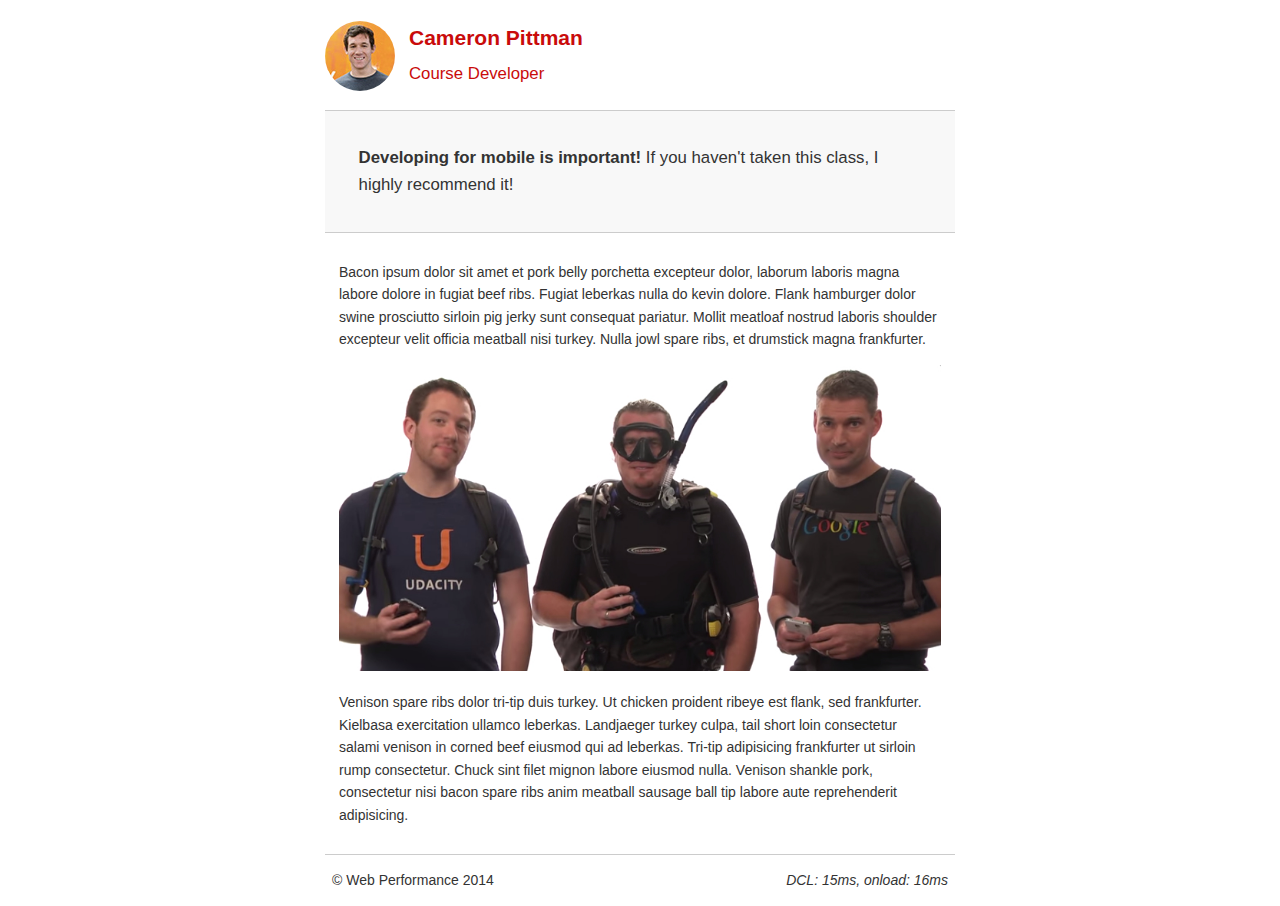
<file: project-mobile.html>
<!DOCTYPE html>
<html lang="en">
  <head>
    <meta charset="utf-8">
    <meta name="viewport" content="width=device-width, initial-scale=1">
    <meta name="description" content=" FILL ME IN ">
    <meta name="author" content=" FILL ME IN ">
    <title>Cameron Pitman: Portfolio</title>

    <!-- Hmm, what is the impact of web fonts on speed? Measure it... -->
    <!-- <link href="//fonts.googleapis.com/css?family=Open+Sans:400,700" rel="stylesheet"> -->

    <link href="css/style.css" rel="stylesheet">
    <link href="css/print.css" rel="stylesheet">

    <script>
      (function(w,g){w['GoogleAnalyticsObject']=g;
      w[g]=w[g]||function(){(w[g].q=w[g].q||[]).push(arguments)};w[g].l=1*new Date();})(window,'ga');

      // TODO: replace with your Google Analytics profile ID.
      ga('create', 'UA-XXXX-Y');
      ga('send', 'pageview');
    </script>
    <script src="http://www.google-analytics.com/analytics.js"></script>
    <script async src="js/perfmatters.js"></script>
  </head>

  <body>
    <header>
      <a href="/"><img src="img/profilepic.jpg"></a>
      <p>Cameron Pittman<br><span>Course Developer</span></p>
    </header>

    <div class="container">
      <div class="hero">
        <strong>Developing for mobile is important!</strong> If you haven't taken this class, I highly recommend it!
      </div>

      <div class="content">
        
        <p>Bacon ipsum dolor sit amet et pork belly porchetta excepteur dolor, laborum laboris magna labore dolore in fugiat beef ribs. Fugiat leberkas nulla do kevin dolore. Flank hamburger dolor swine prosciutto sirloin pig jerky sunt consequat pariatur. Mollit meatloaf nostrud laboris shoulder excepteur velit officia meatball nisi turkey. Nulla jowl spare ribs, et drumstick magna frankfurter.</p>

        <img src="img/mobilewebdev.jpg">

        <p>Venison spare ribs dolor tri-tip duis turkey. Ut chicken proident ribeye est flank, sed frankfurter. Kielbasa exercitation ullamco leberkas. Landjaeger turkey culpa, tail short loin consectetur salami venison in corned beef eiusmod qui ad leberkas. Tri-tip adipisicing frankfurter ut sirloin rump consectetur. Chuck sint filet mignon labore eiusmod nulla. Venison shankle pork, consectetur nisi bacon spare ribs anim meatball sausage ball tip labore aute reprehenderit adipisicing.</p>

    </div>

    <footer>
      <p>&copy; Web Performance 2014 <span id="crp-stats"></span></p>
    </footer>
  </body>
</html>
</file>
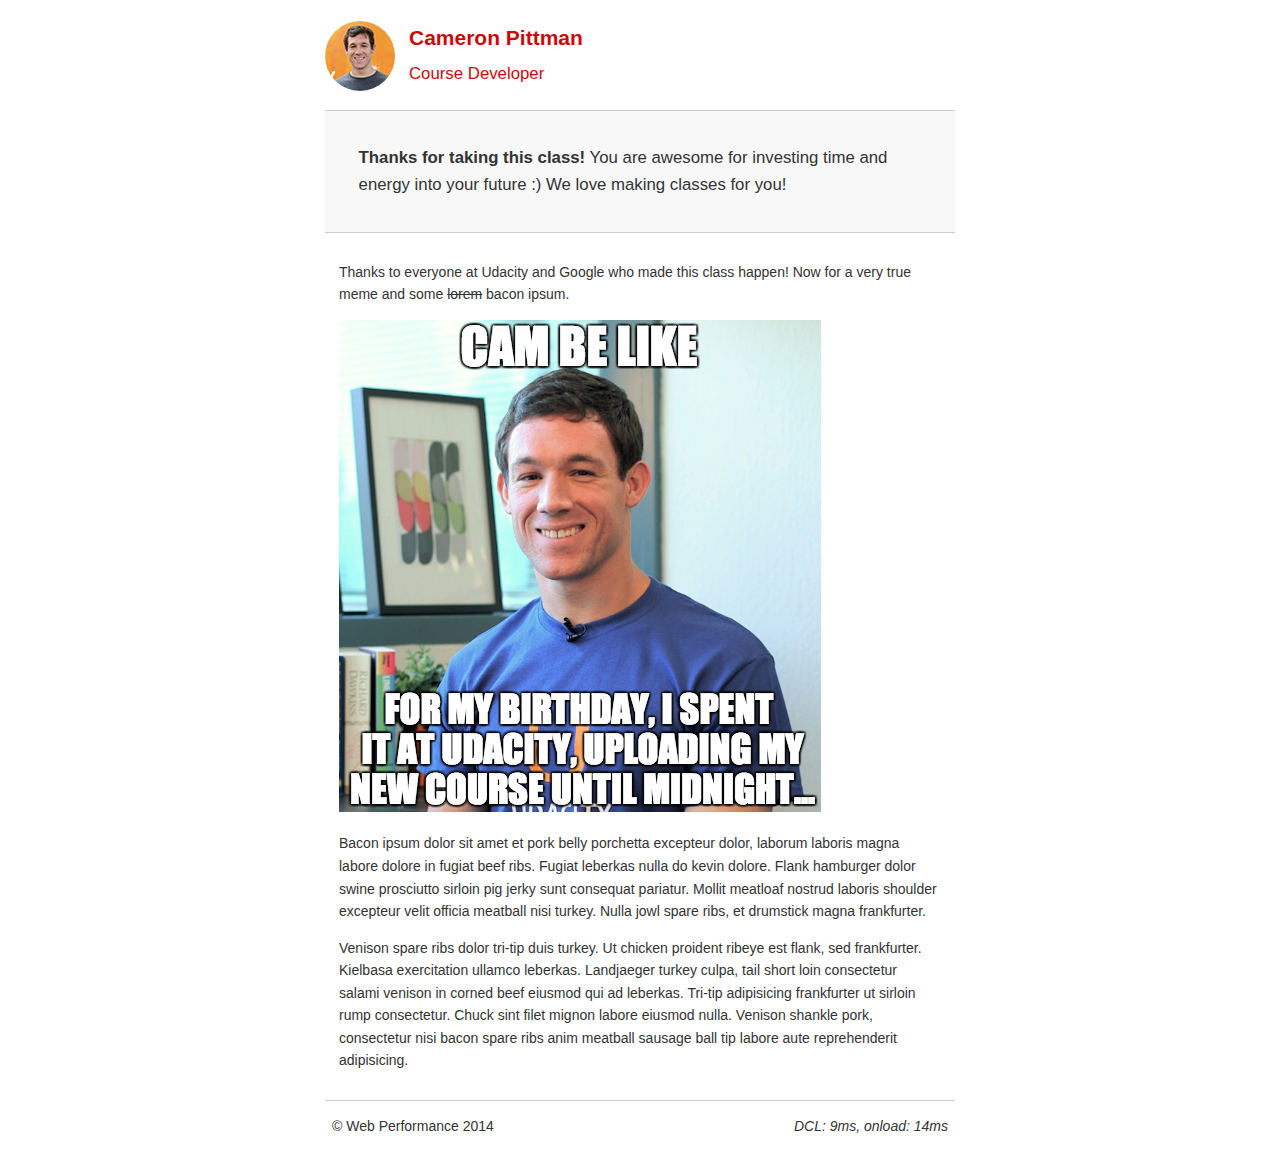
<file: project-webperf.html>
<!DOCTYPE html>
<html lang="en">
  <head>
    <meta charset="utf-8">
    <meta name="viewport" content="width=device-width, initial-scale=1">
    <meta name="description" content=" FILL ME IN ">
    <meta name="author" content=" FILL ME IN ">
    <title>Cameron Pitman: Portfolio</title>

    <!-- Hmm, what is the impact of web fonts on speed? Measure it... -->
    <!-- <link href="//fonts.googleapis.com/css?family=Open+Sans:400,700" rel="stylesheet"> -->

    <link href="css/style.css" rel="stylesheet">
    <link href="css/print.css" rel="stylesheet">

    <script>
      (function(w,g){w['GoogleAnalyticsObject']=g;
      w[g]=w[g]||function(){(w[g].q=w[g].q||[]).push(arguments)};w[g].l=1*new Date();})(window,'ga');

      // TODO: replace with your Google Analytics profile ID.
      ga('create', 'UA-XXXX-Y');
      ga('send', 'pageview');
    </script>
    <script src="http://www.google-analytics.com/analytics.js"></script>
    <script async src="js/perfmatters.js"></script>
  </head>

  <body>
    <header>
      <a href="/"><img src="img/profilepic.jpg"></a>
      <p>Cameron Pittman<br><span>Course Developer</span></p>
    </header>

    <div class="container">
      <div class="hero">
        <strong>Thanks for taking this class!</strong> You are awesome for investing time and energy into your future :) We love making classes for you!
      </div>

      <div class="content">
        
        <p>Thanks to everyone at Udacity and Google who made this class happen! Now for a very true meme and some <strike>lorem</strike> bacon ipsum.</p>

        <img src="img/cam_be_like.jpg">

        <p>Bacon ipsum dolor sit amet et pork belly porchetta excepteur dolor, laborum laboris magna labore dolore in fugiat beef ribs. Fugiat leberkas nulla do kevin dolore. Flank hamburger dolor swine prosciutto sirloin pig jerky sunt consequat pariatur. Mollit meatloaf nostrud laboris shoulder excepteur velit officia meatball nisi turkey. Nulla jowl spare ribs, et drumstick magna frankfurter.</p>

        <p>Venison spare ribs dolor tri-tip duis turkey. Ut chicken proident ribeye est flank, sed frankfurter. Kielbasa exercitation ullamco leberkas. Landjaeger turkey culpa, tail short loin consectetur salami venison in corned beef eiusmod qui ad leberkas. Tri-tip adipisicing frankfurter ut sirloin rump consectetur. Chuck sint filet mignon labore eiusmod nulla. Venison shankle pork, consectetur nisi bacon spare ribs anim meatball sausage ball tip labore aute reprehenderit adipisicing.</p>

    </div>

    <footer>
      <p>&copy; Web Performance 2014 <span id="crp-stats"></span></p>
    </footer>
  </body>
</html>
</file>
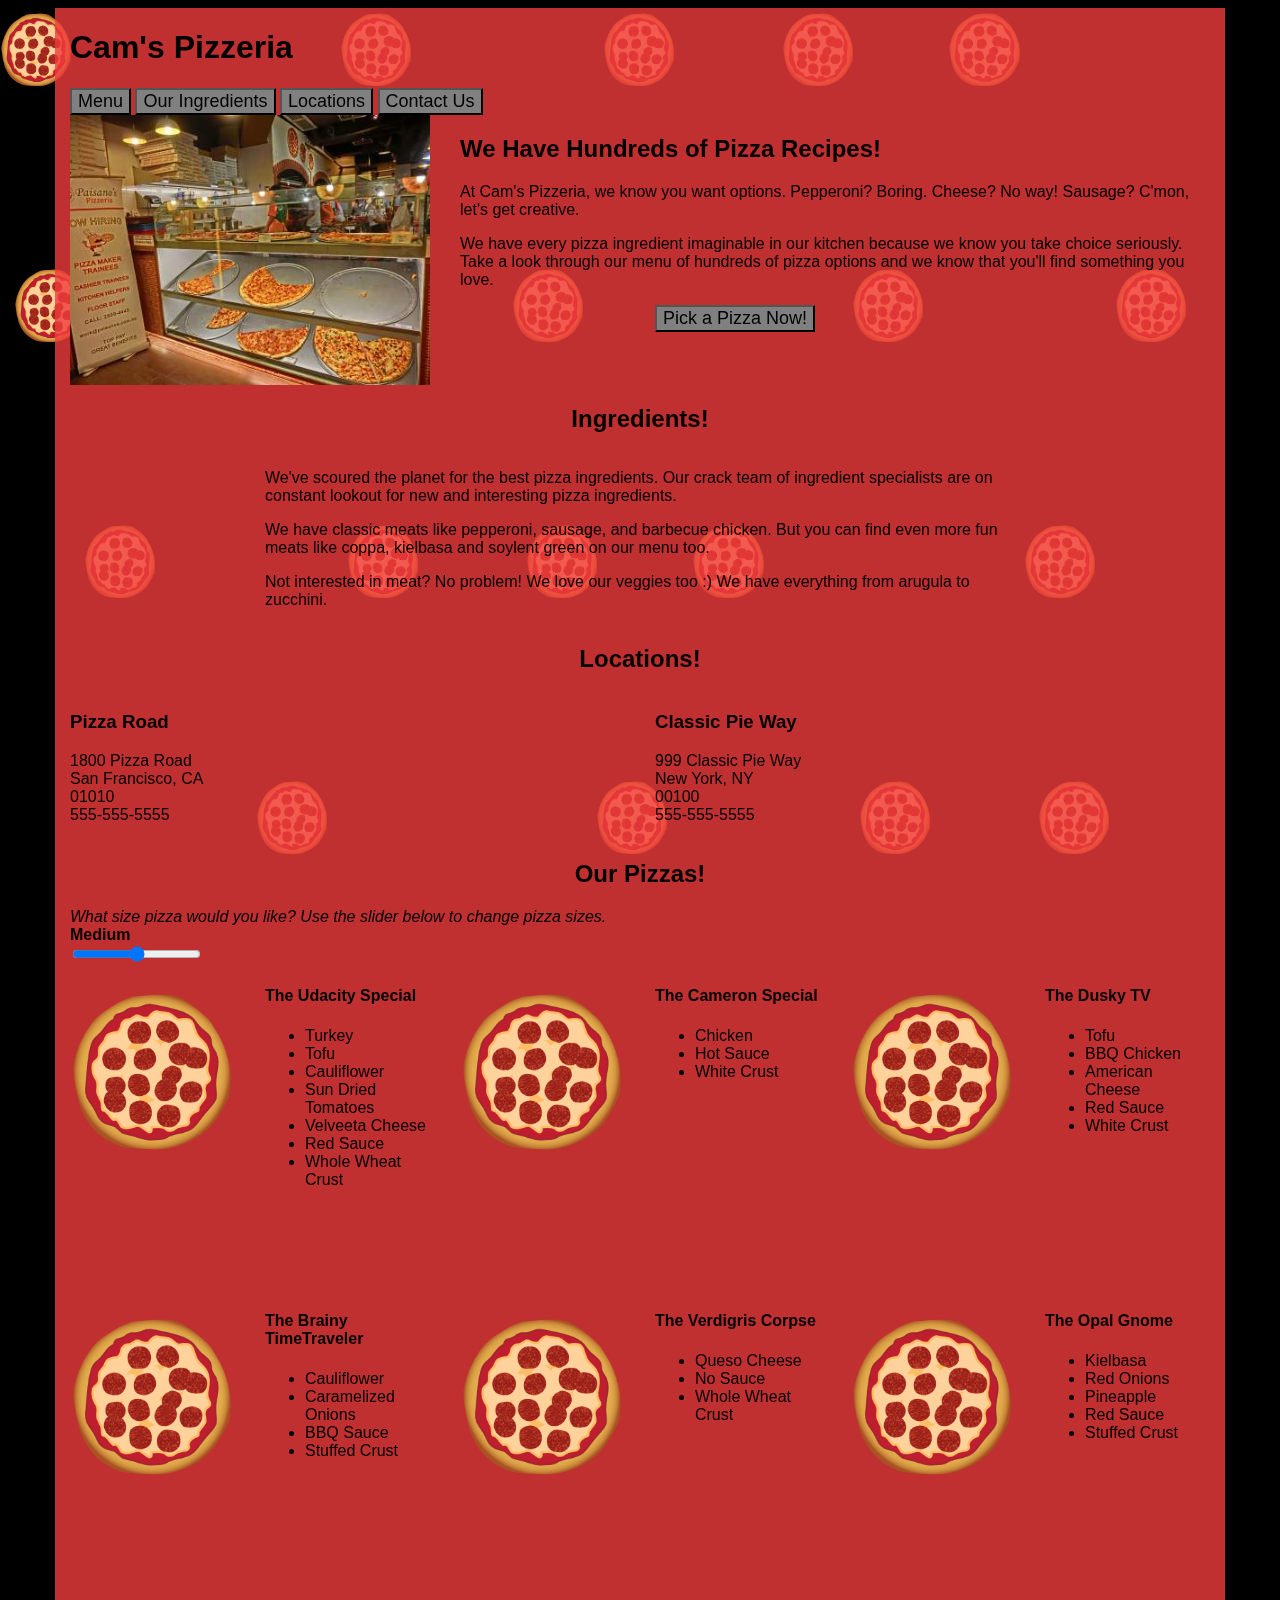
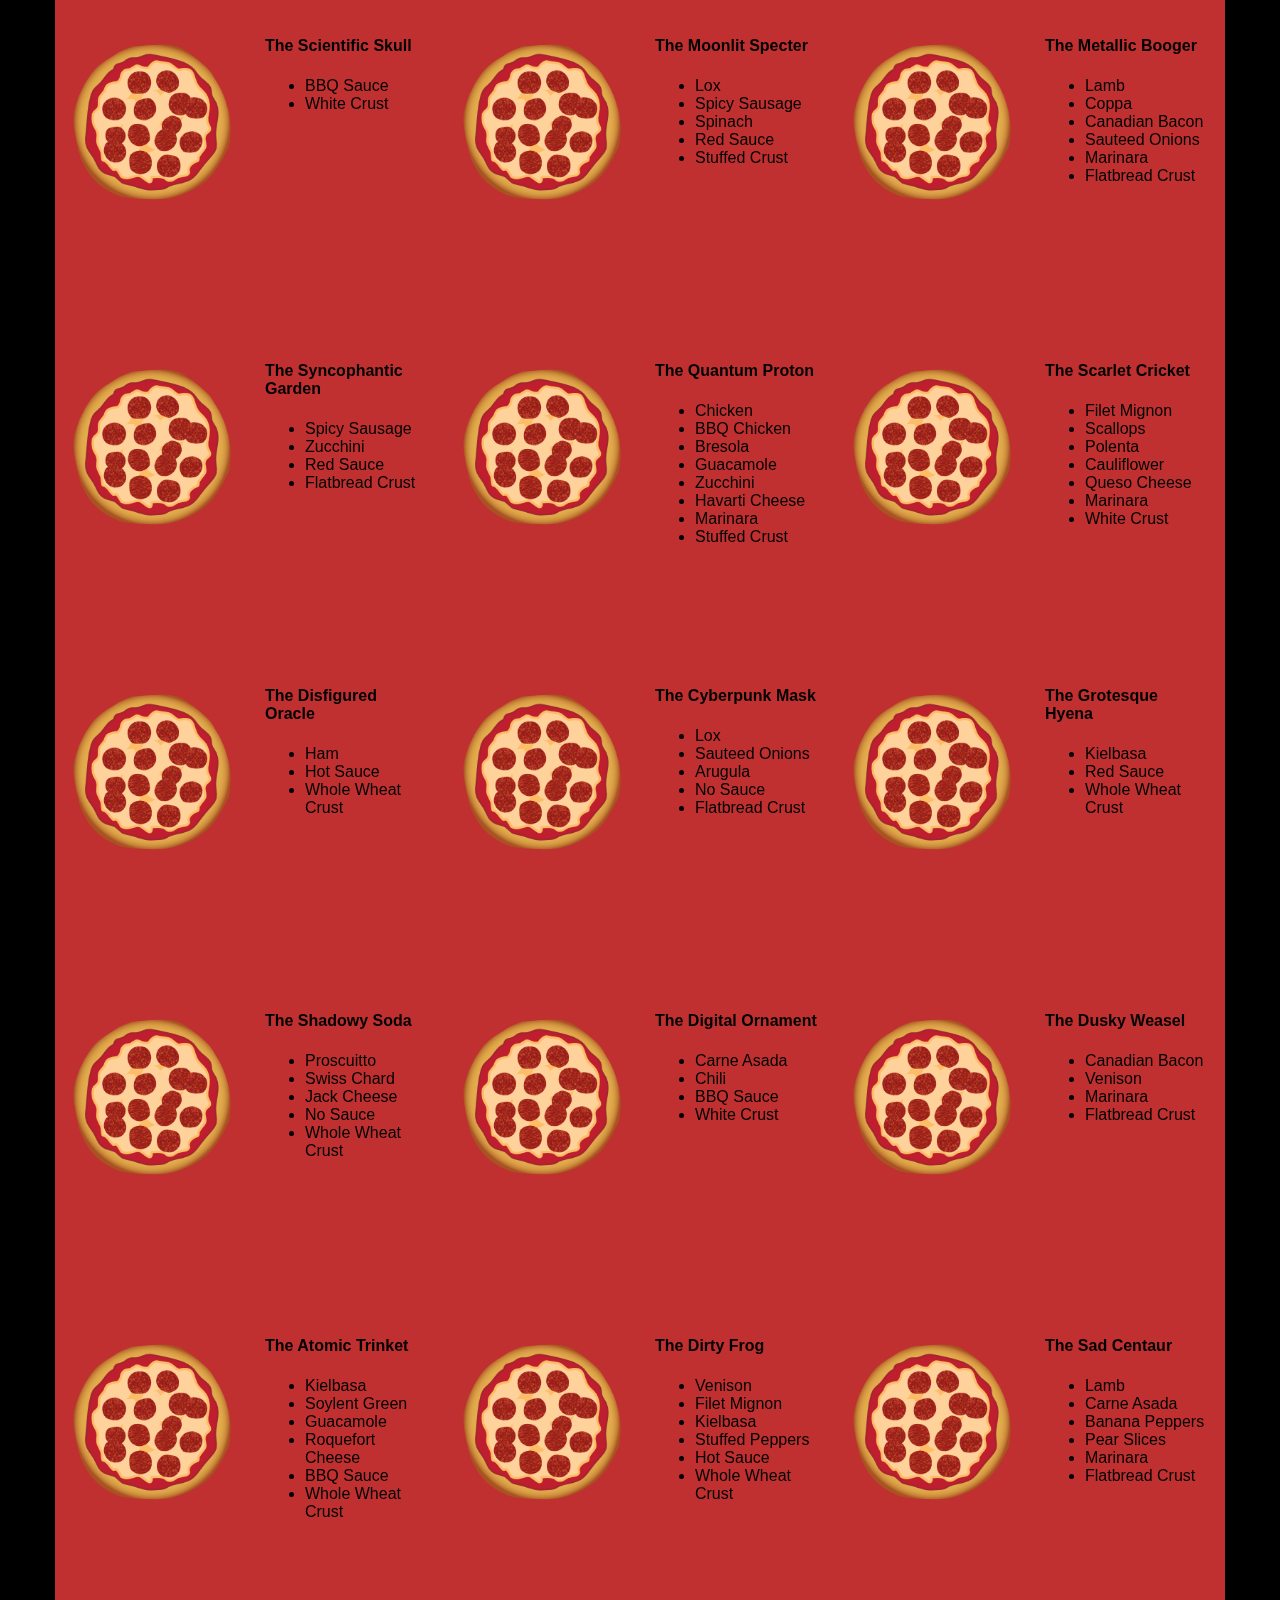
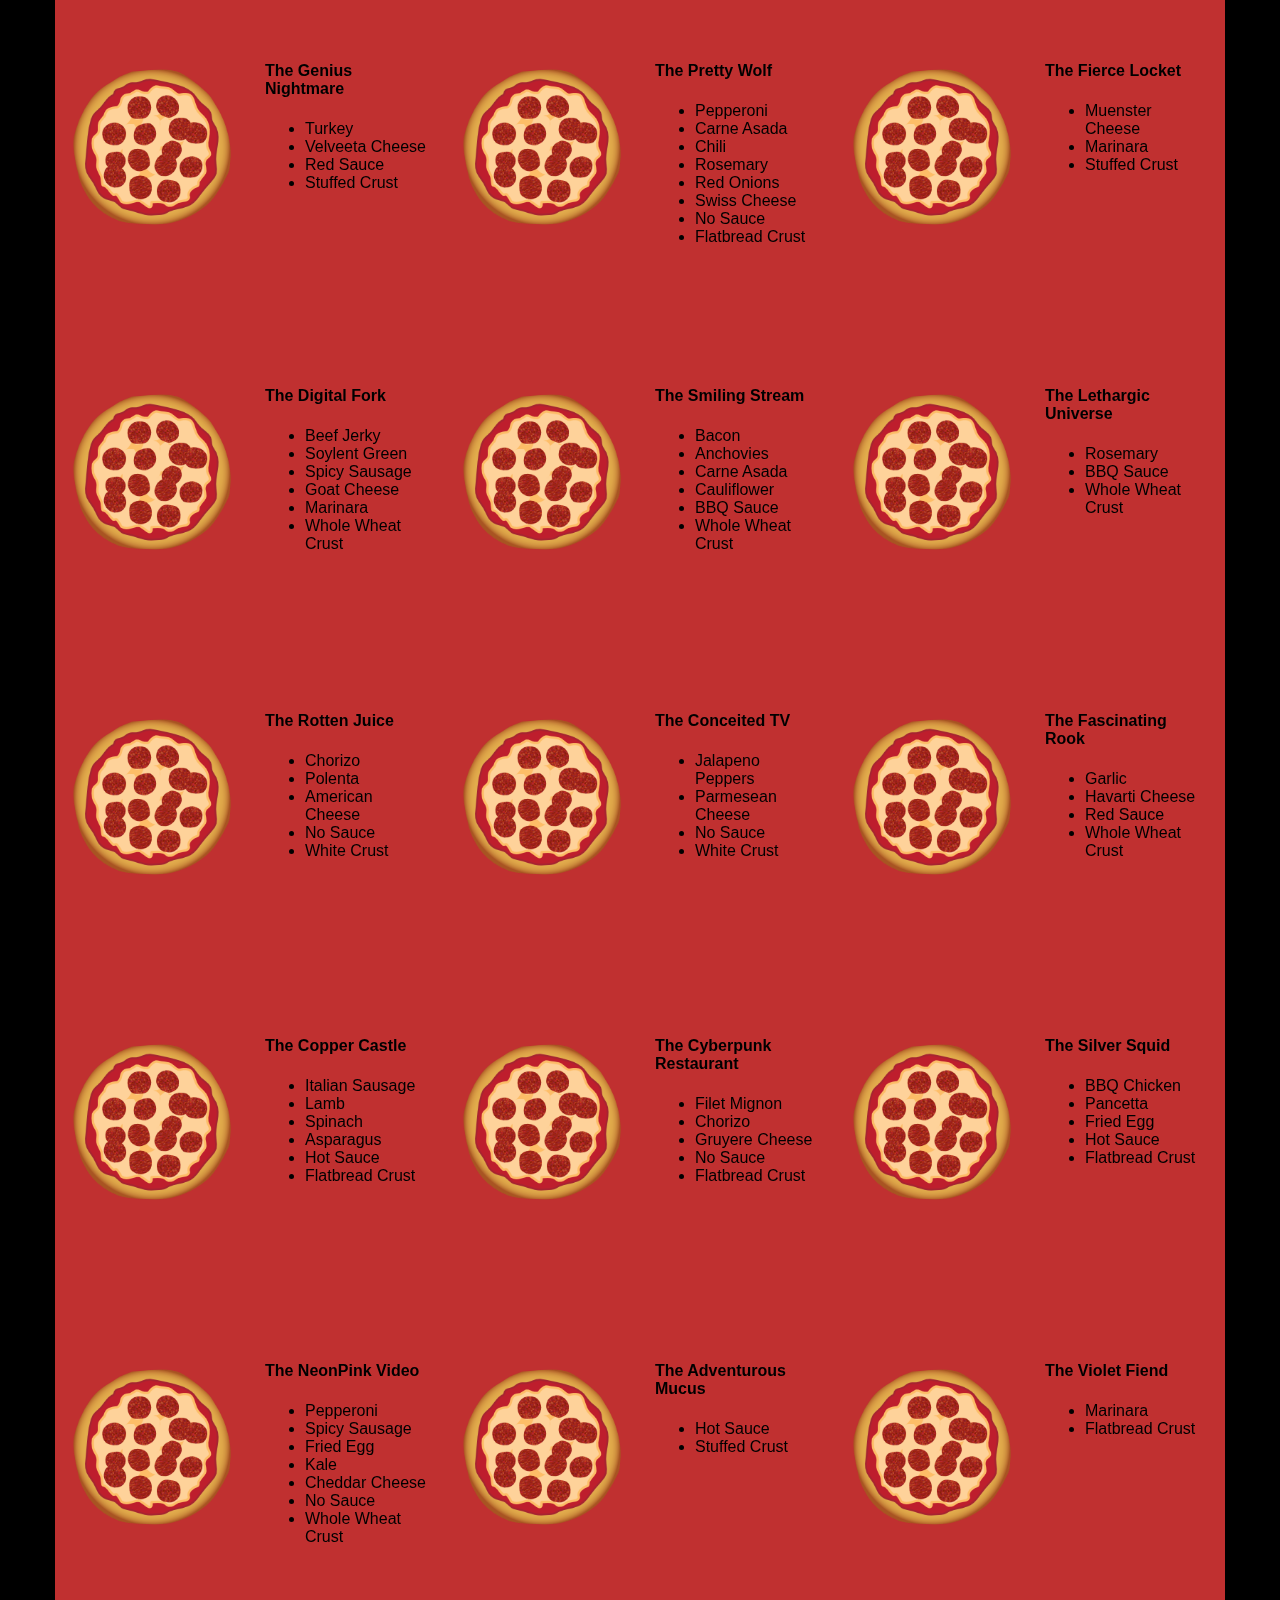
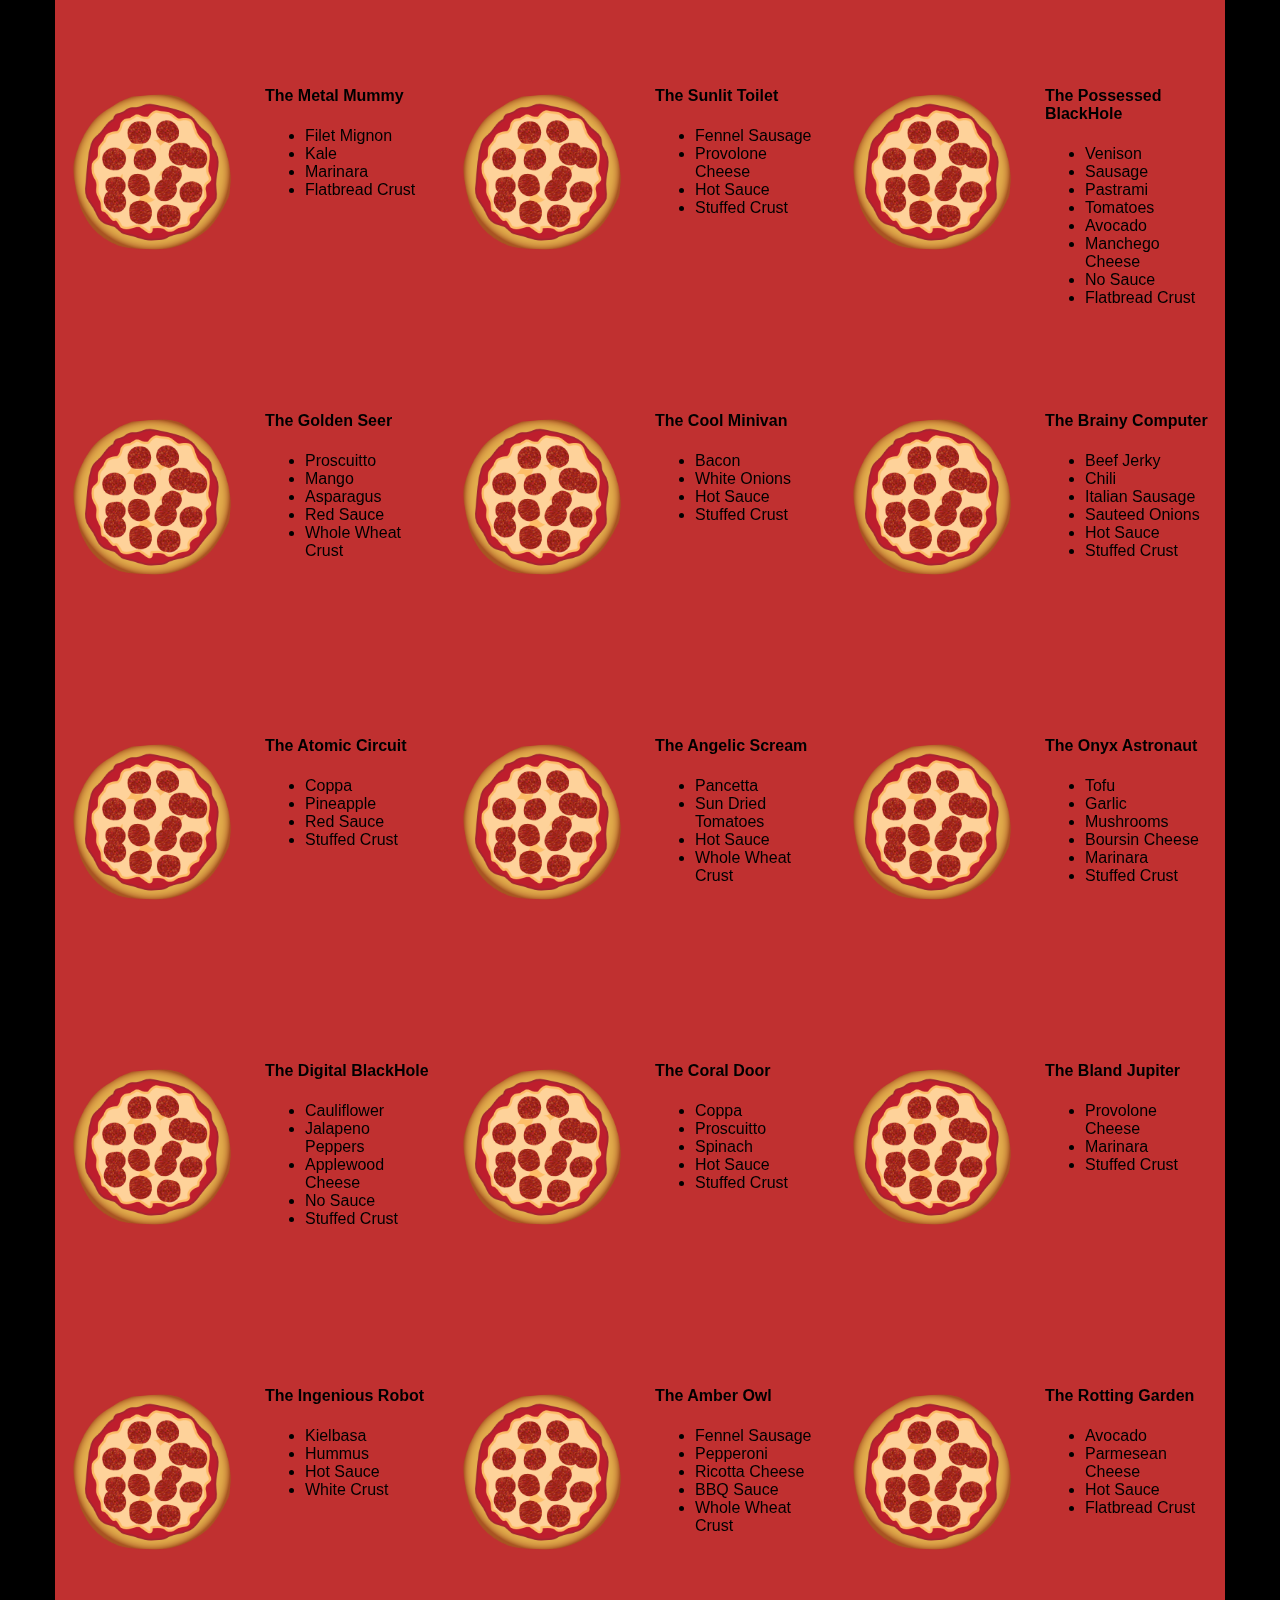
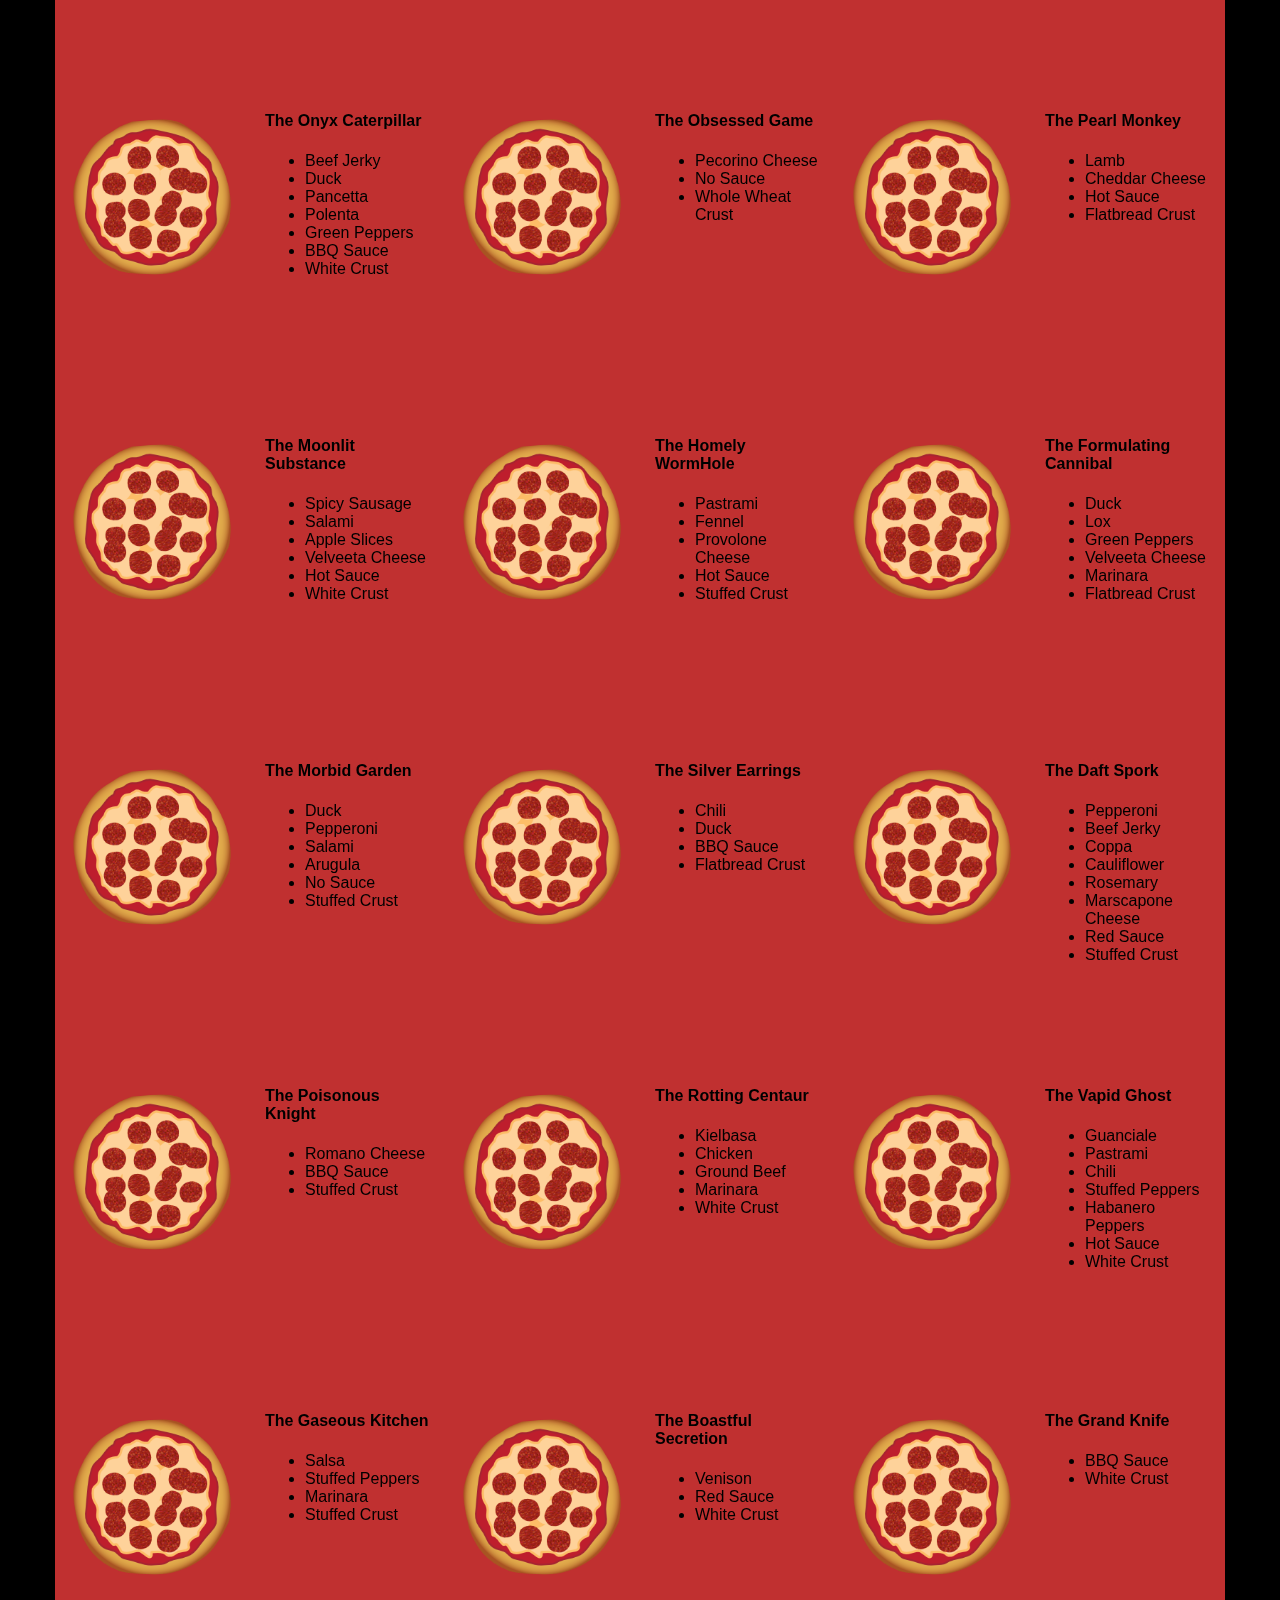
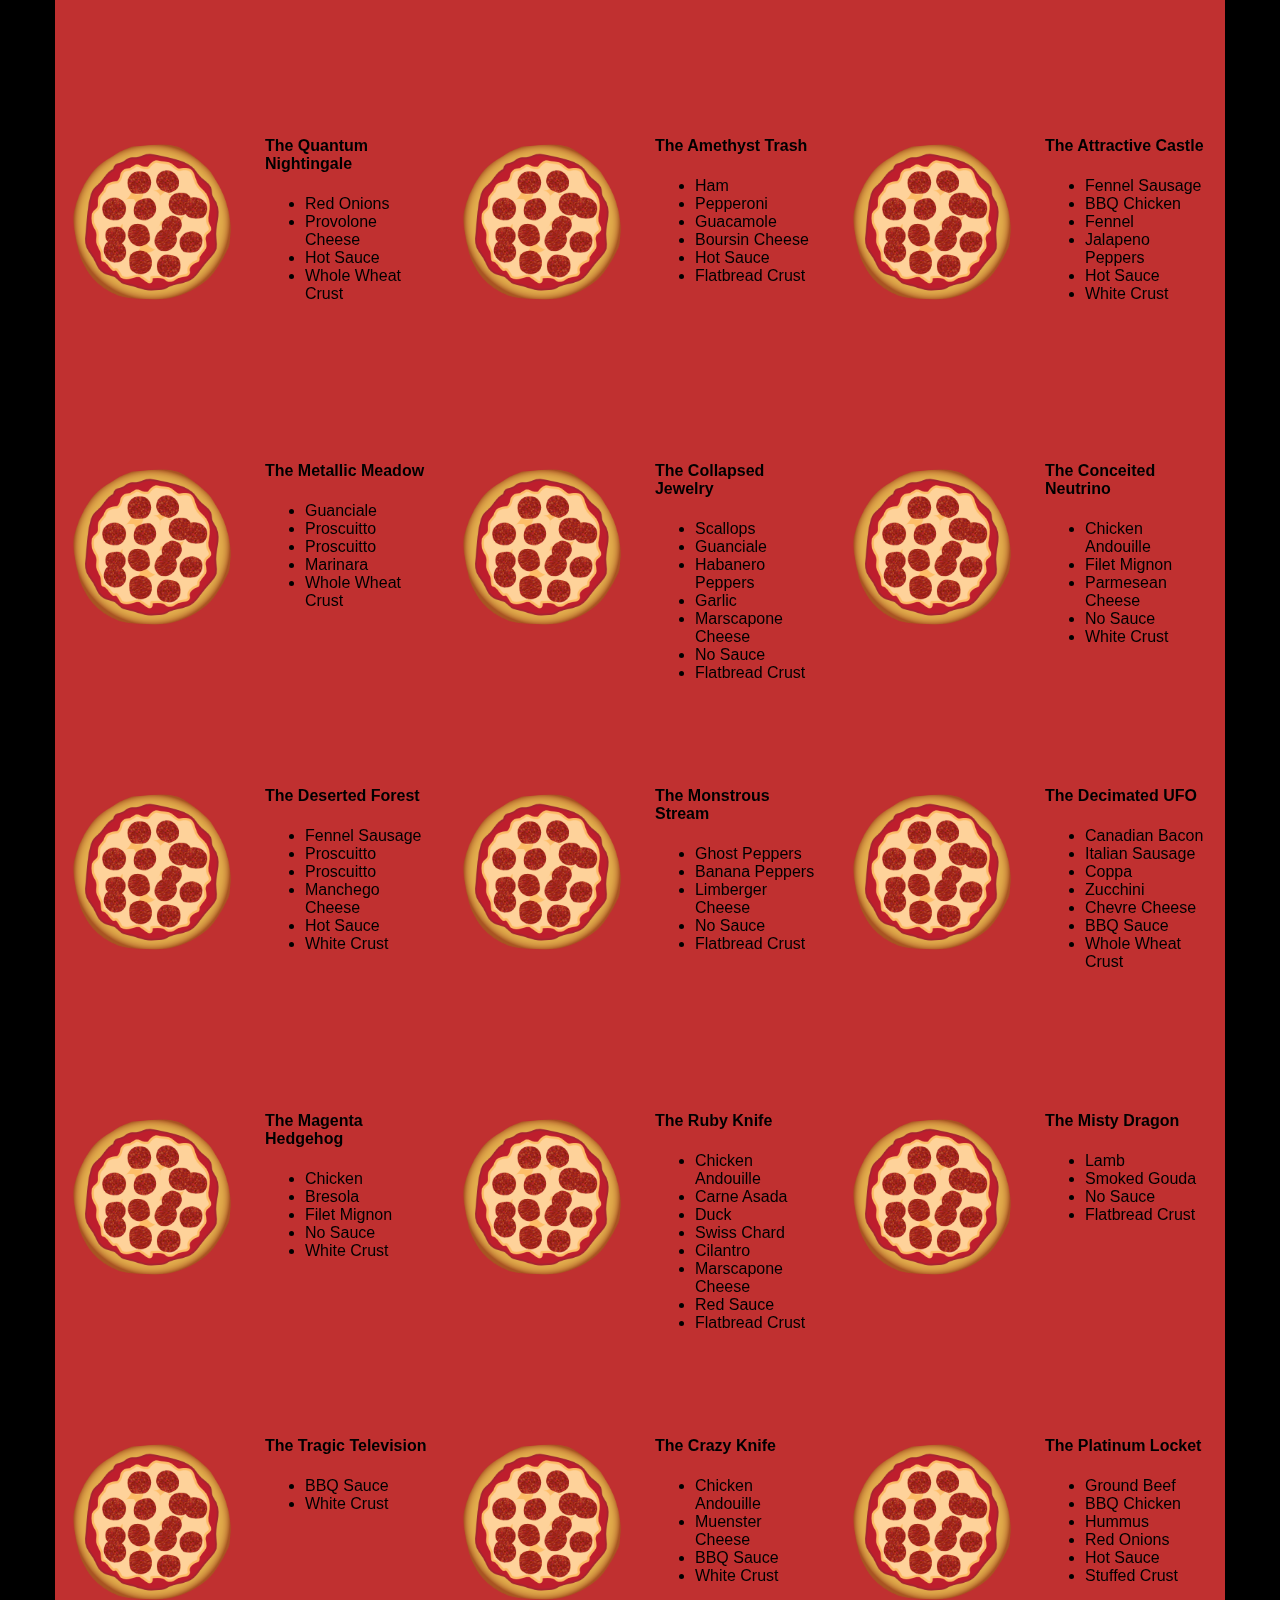
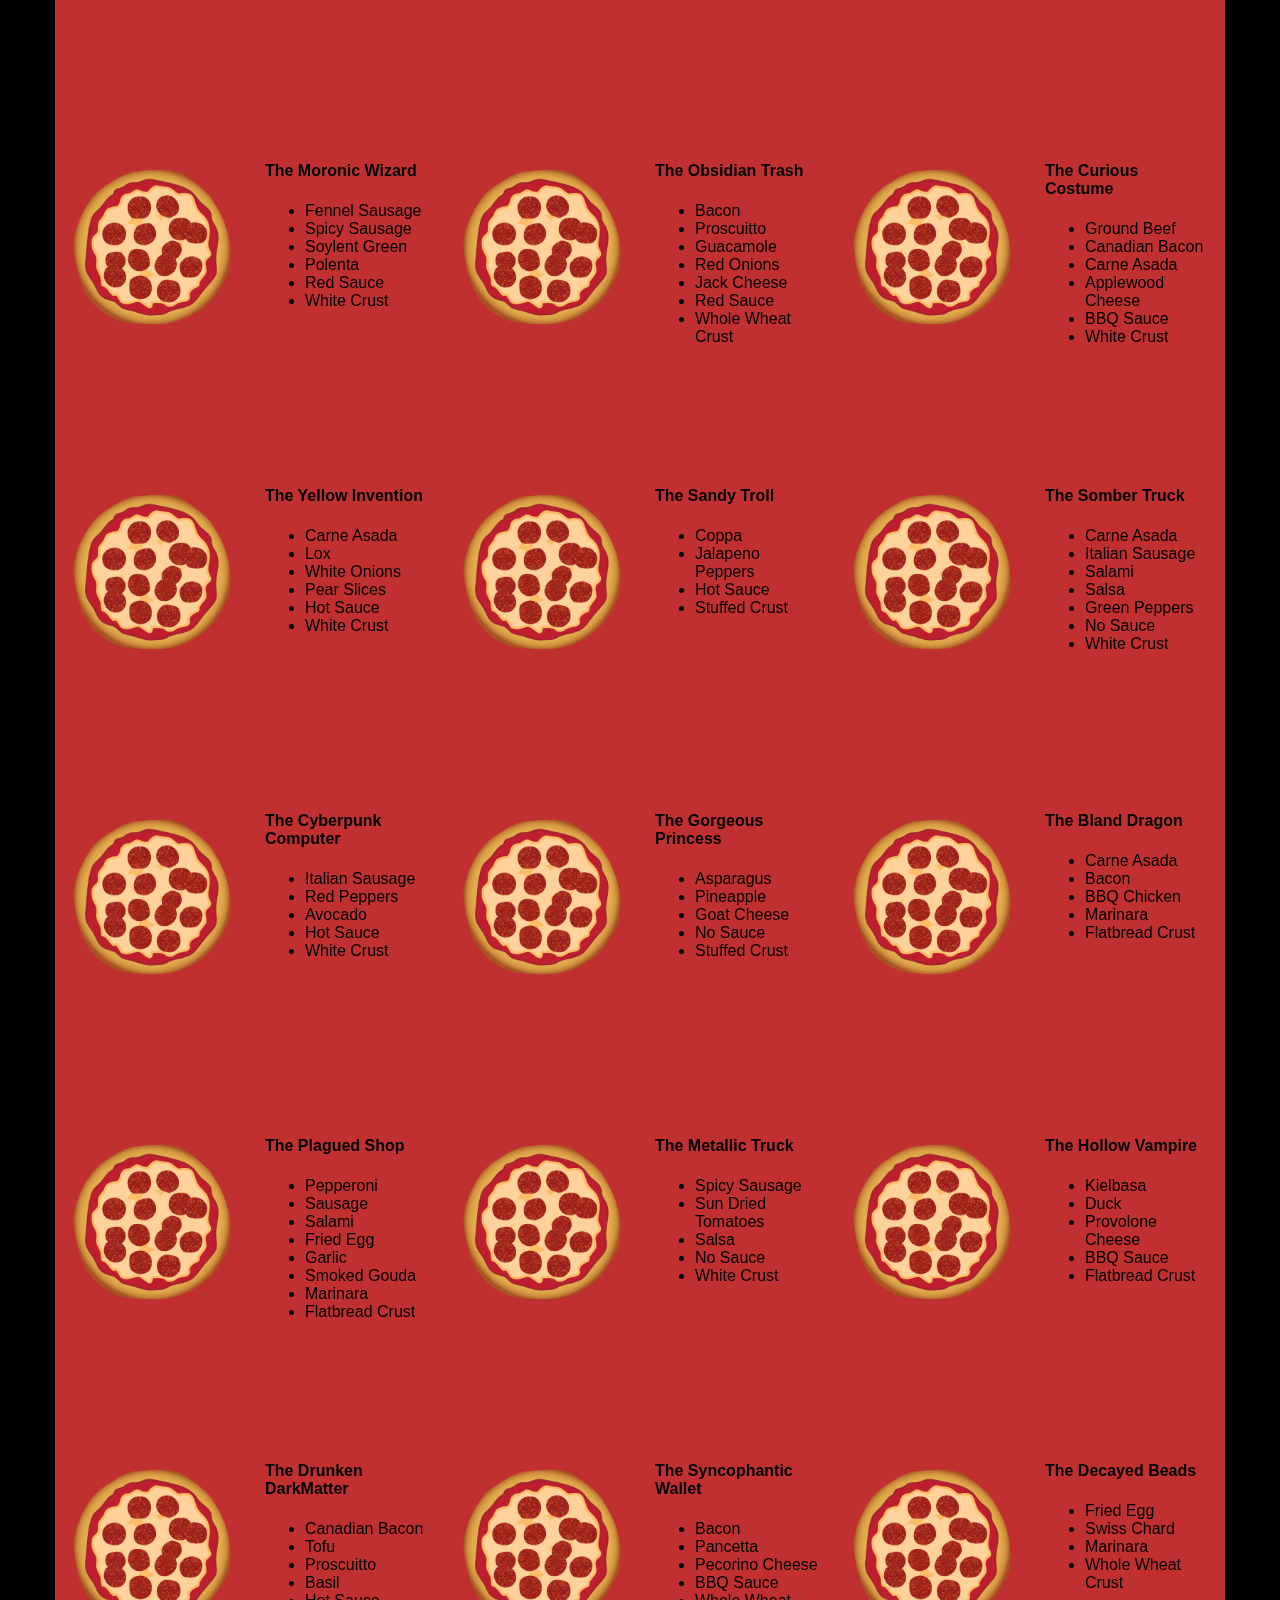
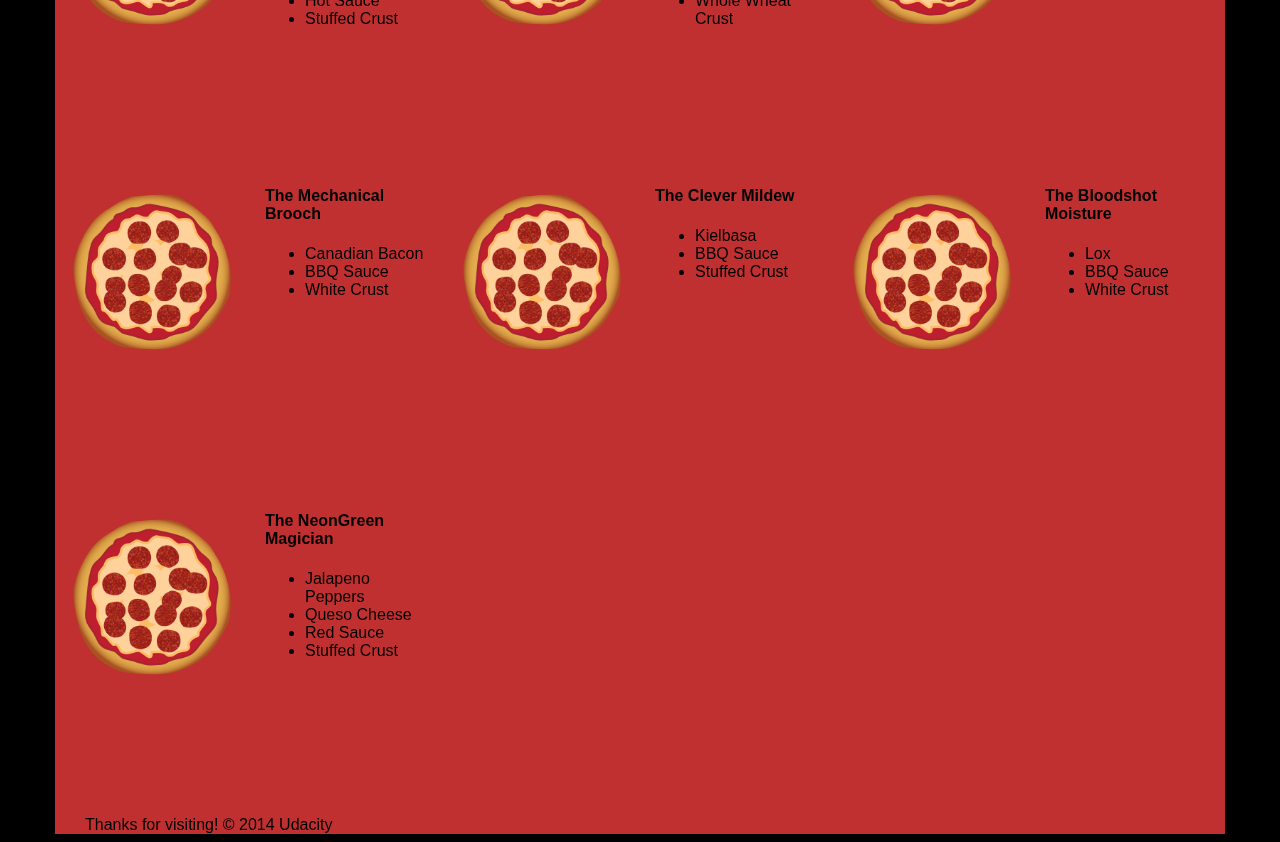
<file: views/pizza.html>
<!DOCTYPE HTML>
<html>
<head>
    <meta charset="utf-8">
    <meta name="viewport" content="width=device-width, initial-scale=1">  
    <link rel="stylesheet" href="css/style.css">
    <link rel="stylesheet" href="css/bootstrap-grid.css">
</head>

<body>
  <div class="container">
    <div id="header" class="row">
      <div class="col-md-6">
        <div class="row">
          <div class="col-md-12">
            <h1>Cam's Pizzeria</h1>
            <div class="row">
              <div id="menu" class="col-md-12">
                <form action="#randomPizzas">
                  <input type="submit" value="Menu">
                </form>
                <form action="#ingredients">
                  <input type="submit" value="Our Ingredients">
                </form>
                <form action="#locations">
                  <input type="submit" value="Locations">
                </form>
                <form action="#" onsubmit="alert('Thanks for clicking! This button doesn\'t do anything because this is a fake pizzeria :\)')">
                  <input type="submit" value="Contact Us">
                </form>
              </div>
            </div>
          </div>
        </div>
      </div>
      <div id="movingPizzas1" class="col-md-6">
      </div>
    </div>
    <div id="callToAction" class="row">
      <div class="col-md-4">
        <img src="images/pizzeria.jpg" class="img-responsive"> <!-- Image credit to: http://commons.wikimedia.org/wiki/File:HK_TST_night_%E5%98%89%E8%98%AD%E9%81%93_Granville_Road_restaurant_Paisano's_Pizzeria_pizza_Dec-2013.JPG -->
      </div>
      <div class="col-md-8">
        <div class="row">
          <div class="col-md-12">
            <h2>We Have Hundreds of Pizza Recipes!</h2>            
            <p>At Cam's Pizzeria, we know you want options. Pepperoni? Boring. Cheese? No way! Sausage? C'mon, let's get creative.</p>

            <p>We have every pizza ingredient imaginable in our kitchen because we know you take choice seriously. Take a look through our menu of hundreds of pizza options and we know that you'll find something you love.</p>
          </div>
        </div>
        <div class="row">
          <div class="col-md-6 col-md-push-3">
            <form action="#randomPizzas">
              <input type="submit" value="Pick a Pizza Now!">
            </form>
          </div>
        </div>
      </div>
    </div>
    <div id="ingredients" class="row">
      <div class="col-md-8 col-md-push-2">
        <div class="row">
          <div class="col-md-12 centered">
            <h2>Ingredients!</h2>
          </div>
        </div>
        <div class="row">
          <div class="col-md-12">
            <p>We've scoured the planet for the best pizza ingredients. Our crack team of ingredient specialists are on constant lookout for new and interesting pizza ingredients.</p>

            <p>We have classic meats like pepperoni, sausage, and barbecue chicken. But you can find even more fun meats like coppa, kielbasa and soylent green on our menu too.</p>

            <p>Not interested in meat? No problem! We love our veggies too :) We have everything from arugula to zucchini.</p>
          </div>
        </div>
      </div>
    </div>
    <div id="locations" class="row">
      <div class="col-md-12">
        <h2 style="text-align: center">Locations!</h2>
        <div class="row">
          <div class="col-md-6">
            <h3>Pizza Road</h3>
            <p>1800 Pizza Road<br>San Francisco, CA<br>01010<br>555-555-5555</p>
          </div>
          <div class="col-md-6">
            <h3>Classic Pie Way</h3>
            <p>999 Classic Pie Way<br>New York, NY<br>00100<br>555-555-5555</p>
          </div>
        </div>
      </div>
    </div>
    <div id="pizzaGenerator" class="row">
      <div class="col-md-12">
        <h2 style="text-align: center">Our Pizzas!</h2>
        <div class="row">
          <div class="col-md-12">
            <em>What size pizza would you like? Use the slider below to change pizza sizes.</em>
          </div>
          <div id="pizzaSize" class="col-md-6">Medium</div>
          <div class="col-md-12">
            <input id="sizeSlider" type="range" min="1" max="3" value="2" step="1" onchange="resizePizzas(this.value)"></input>
          </div>
        </div>
        <div id="randomPizzas" class="row">
          <div id="pizza0" class="randomPizzaContainer" style="width:33.33%;">
            <div class="col-md-6">
              <img src="images/pizza.png" class="img-responsive">
            </div>
            <div class="col-md-6">
              <h4>The Udacity Special</h4>
              <ul>
                <li>Turkey</li>
                <li>Tofu</li>
                <li>Cauliflower</li>
                <li>Sun Dried Tomatoes</li>
                <li>Velveeta Cheese</li>
                <li>Red Sauce</li>
                <li>Whole Wheat Crust</li>
              </ul>
            </div>
          </div>
          <div id="pizza1" class="randomPizzaContainer" style="width:33.33%;">
            <div class="col-md-6">
              <img src="images/pizza.png" class="img-responsive">
            </div>
            <div class="col-md-6">
              <h4>The Cameron Special</h4>
              <ul>
                <li>Chicken</li>
                <li>Hot Sauce</li>
                <li>White Crust</li>
              </ul>
            </div>
          </div>
        </div>
      </div>
    </div>
    <div id="footer" class="col-md-12">Thanks for visiting! &copy; 2014 Udacity</div>
  </div>
  <script type="text/javascript" src="js/main.js"></script>
</body>

</html>
</file>
<file: css/style.css>
html {
  font-size: 100%;
  overflow-y: scroll;
  -webkit-tap-highlight-color: rgba(0,0,0,0);
  -ms-text-size-adjust: 100%;
  -webkit-text-size-adjust: none;
}
body { margin: 0; font-size: 14px; line-height: 1.61; font-weight: 400; }
body, button, input, select, textarea { font-family: 'Open Sans', sans-serif; color: #333; }

a { color: #12C; }
a:visited { color: #61C; }
a:focus { outline: thin dotted; }
a:hover, a:active { color: #c00; outline: 0; }

b, strong { font-weight: bold; }
pre, code { font-family: monospace, monospace; font-size: 1em; }
ul, ol { margin: 1em 0; padding: 0 0 0 20px; }
img { border: 0; max-width: 100%; }

body { background: #fff; }
header, footer, .container { max-width: 45em; margin: 0 auto; }

header { padding: 0 0.5em; color: #C90B0B; }
header img { border-radius: 40px; float: left; }
header p { font-size:1.5em; font-weight: bold; padding-left: 4em;}
header p span { font-size: 0.8em; font-weight: normal;}

.hero { padding: 2em; background-color: #f8f8f8; font-size:1.2em;
  border-bottom: 1px solid #ccc;
  border-top: 1px solid #ccc;
}

.content { padding: 1em 1em; }
.content li { list-style-type: none; font-size: 1.1em;}
li img { float:left; padding-right: 1em; }
li p { font-size: 0.9em; font-style: italic; }

footer {
  padding: 0 0.5em;
  border-top: 1px solid #ccc;
}
footer span { float: right; font-style: italic; }

/* Smartphones (portrait) */
@media only screen and (max-width: 480px) {
  body { font-size: 12px;}
  header p { padding-left: 4.5em;}
}
</file>
<file: css/print.css>
@media print {
  * { background: transparent !important; color: black !important; text-shadow: none !important; filter:none !important; -ms-filter: none !important; }
  a, a:visited { color: #444 !important; text-decoration: underline; }
  a[href]:after { content: " (" attr(href) ")"; }
  tr, img { page-break-inside: avoid; }
  img { max-width: 100% !important; }
  @page { margin: 0.5cm; }
  p, h2, h3 { orphans: 3; widows: 3; }
  h2, h3{ page-break-after: avoid; }
}
</file>
<file: views/css/style.css>
/** {
  outline: 1px solid red !important;
}*/
* {
  -webkit-box-sizing: border-box;
  -moz-box-sizing: border-box;
  -box-sizing: border-box;
}

body {
  font-family: "Trebuchet MS", Helvetica, sans-serif;
  background: black;
}

input {
  background: grey;
  font-size: 18px;
}

form {
  display: inline-block;
}

.centered {
  text-align: center;
}

#pizzaSize {
  font-weight: 800;
}

.mover {
  position: fixed;
  width: 256px;
  z-index: -1;
  transform: translateZ(0);
}

.randomPizzaContainer {
  float: left;
  display: flex;
  will-change: transform;
}

.randomPizzaContainer:after {
  content: "";
  display: table;
  clear:both;
}

 .container {
  background-color: rgba(240, 60, 60, 0.8);
}
</file>
